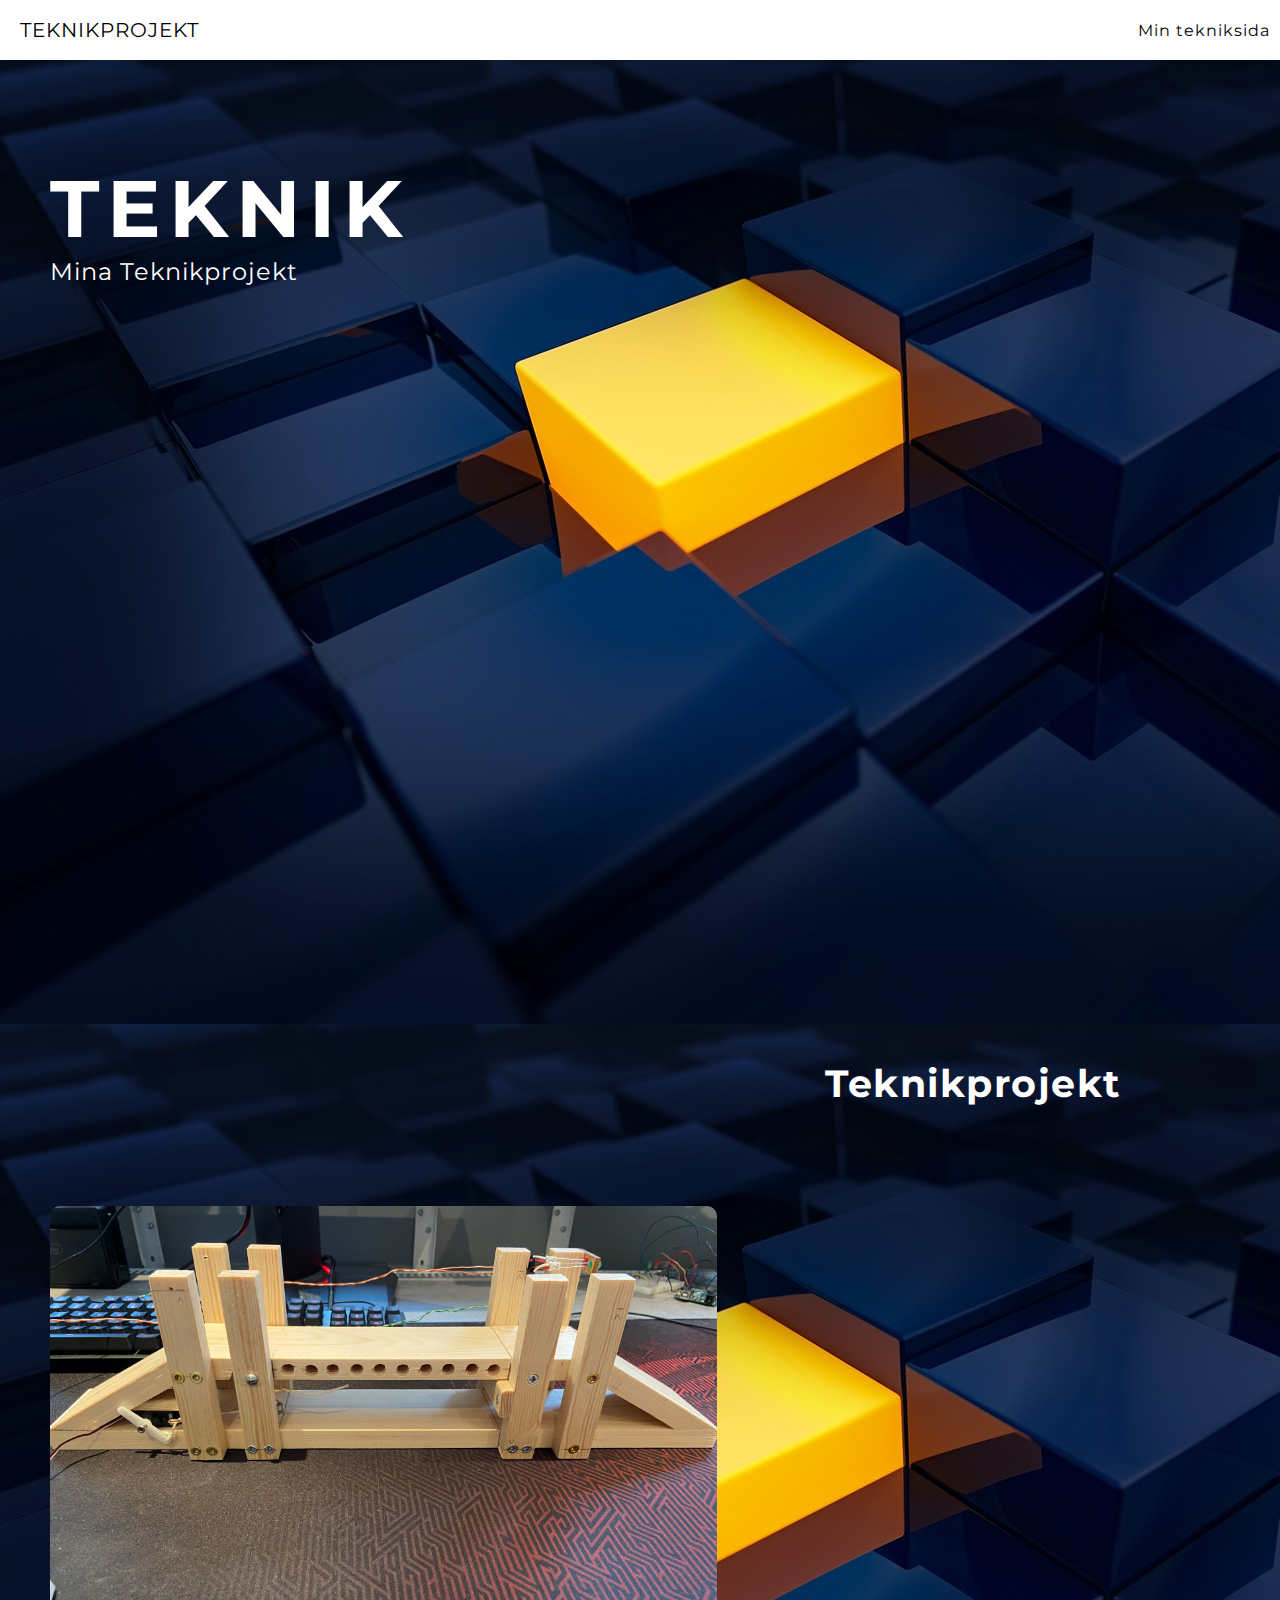
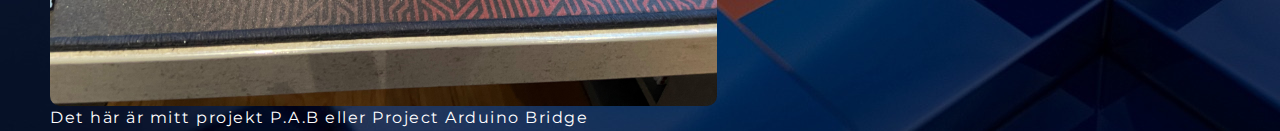
<file: index.html>
<!DOCTYPE html>
<html lang="en">
  <head>
    <meta charset="UTF-8" />
    <meta http-equiv="X-UA-Compatible" content="IE=edge" />
    <meta name="viewport" content="width=device-width, initial-scale=1.0" />
    <link rel="preconnect" href="https://fonts.gstatic.com" />
    <link
      href="https://fonts.googleapis.com/css2?family=Montserrat:ital,wght@0,100;0,400;0,500;1,100&display=swap"
      rel="stylesheet"
    />
    <link rel="stylesheet" href="styles/reset.css" />
    <link rel="stylesheet" href="styles/style.css" />

    <title>Teknikprojekt</title>
  </head>
  <body>
    <nav>
      <div class="logo">TEKNIKPROJEKT</div>
      <ul class="menu">
        <li>Min tekniksida</li>
      </ul>
    </nav>
    <section>
      <div class="container"></div>
      <header>
        <h1>TEKNIK</h1>
        <p>Mina Teknikprojekt</p>
      </header>
      <header class="underrubrik">
        <h2>Teknikprojekt</h2>
      </header>
      <img class="arbete" src="styles/bilder/bro.jpg" />
    </section>
    <div class="beskrivning">
      Det här är mitt projekt P.A.B eller Project Arduino Bridge
    </div>
  </body>
</html>
</file>
<file: styles/style.css>
body {
  font-family: "Montserrat", sans-serif;
  color: white;
  background-image: url("bilder/cubes.jpg");
}

.arbete {
  display: flex;
  max-width: 1500px;
  margin-left: 50px;
  border-radius: 10px;
  max-height: 500px;
}

.beskrivning {
  margin-left: 50px;
  margin-top: 2px;
  margin-bottom: 4px;
  letter-spacing: 1.5px;
}
nav {
  display: flex;
  justify-content: space-between;
  align-items: center;
  height: 60px;
  box-shadow: 0 3px 5px rgba(0, 0, 0, 0.15);
  background-color: white;
  color: black;
}

.logo {
  margin-left: 20px;
  font-size: 20px;
  letter-spacing: 1px;
}

.menu {
  display: flex;
  list-style: none;
  font-weight: 2000;
  font-size: 16px;
}

.menu li {
  margin-right: 10px;
  letter-spacing: 1px;
}
header h1 {
  font-size: 80px;
  letter-spacing: 8px;
}

.container {
  max-width: 960px;
  margin: 0 auto;
}

header {
  margin-top: 100px;
  margin-bottom: 100px;
  margin-left: 50px;
  letter-spacing: 1px;
}

header p {
  font-size: 24px;
}

.underrubrik {
  margin-top: 775px;
  margin-left: 825px;
  letter-spacing: 1.5px;
  font-size: 25px;
}
</file>
